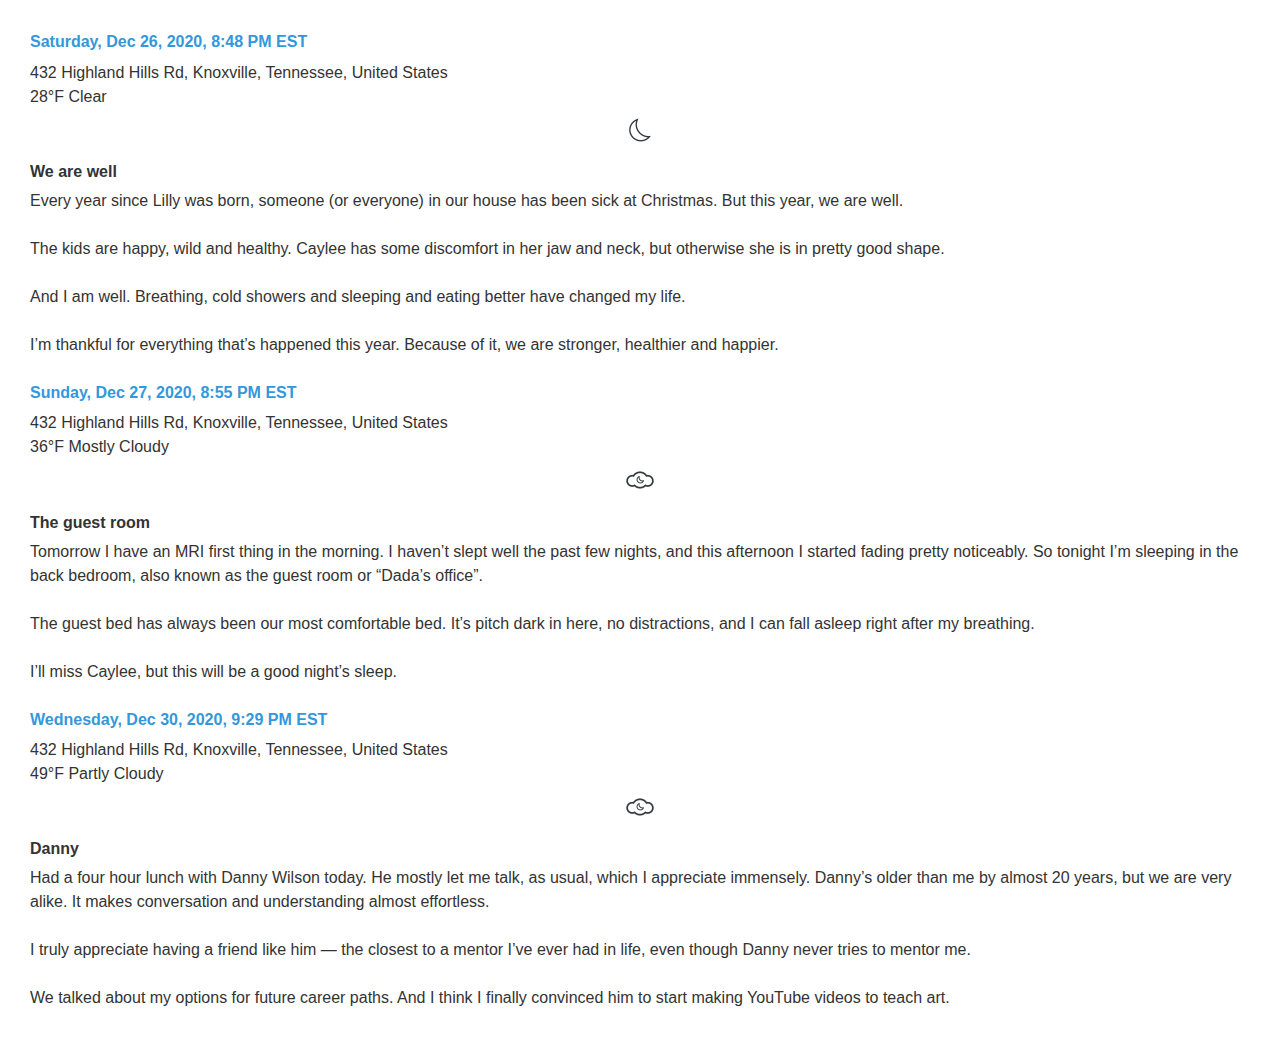
<file: index.html>
<!DOCTYPE html PUBLIC "-//W3C//DTD HTML 4.01//EN">
<html><head>
<meta charset='UTF-8'>
<link rel='stylesheet' type='text/css' href='day-one.css' /><link rel='stylesheet' type='text/css' href='day-one-html-override.css' /></head>
<body id='body' dir='auto'>
<div class='entry' entryUUID='9CF2364E778B49298472B39DB513C7BD' id='entry-9CF2364E778B49298472B39DB513C7BD' dir='auto'>
<a class='do3398DB' href='dayone://view?entryId=9CF2364E778B49298472B39DB513C7BD'><div class='header'><h1 class='date'>Saturday, Dec 26, 2020, 8:48 PM EST</h1></a><div class='location'>432 Highland Hills Rd, Knoxville, Tennessee, United States<br>28°F Clear</div><img class='weather-icon' src='[data-uri]'></div>
<h1>We are well</h1>
<p>Every year since Lilly was born, someone (or everyone) in our house has been sick at Christmas. But this year, we are well.</p>
<p>The kids are happy, wild and healthy. Caylee has some discomfort in her jaw and neck, but otherwise she is in pretty good shape.</p>
<p>And I am well. Breathing, cold showers and sleeping and eating better have changed my life.</p>
<p>I’m thankful for everything that’s happened this year. Because of it, we are stronger, healthier and happier.</p>
</div>
<div class='entry' entryUUID='361A2DE6F8B74135918AB2560487F815' id='entry-361A2DE6F8B74135918AB2560487F815' dir='auto'>
<a class='do3398DB' href='dayone://view?entryId=361A2DE6F8B74135918AB2560487F815'><div class='header'><h1 class='date'>Sunday, Dec 27, 2020, 8:55 PM EST</h1></a><div class='location'>432 Highland Hills Rd, Knoxville, Tennessee, United States<br>36°F Mostly Cloudy</div><img class='weather-icon' src='[data-uri]'></div>
<h1>The guest room</h1>
<p>Tomorrow I have an MRI first thing in the morning. I haven’t slept well the past few nights, and this afternoon I started fading pretty noticeably. So tonight I’m sleeping in the back bedroom, also known as the guest room or “Dada’s office”.</p>
<p>The guest bed has always been our most comfortable bed. It’s pitch dark in here, no distractions, and I can fall asleep right after my breathing.</p>
<p>I’ll miss Caylee, but this will be a good night’s sleep.</p>
</div>
<div class='entry' entryUUID='088564BF603F4643B3A82589CB40636F' id='entry-088564BF603F4643B3A82589CB40636F' dir='auto'>
<a class='do3398DB' href='dayone://view?entryId=088564BF603F4643B3A82589CB40636F'><div class='header'><h1 class='date'>Wednesday, Dec 30, 2020, 9:29 PM EST</h1></a><div class='location'>432 Highland Hills Rd, Knoxville, Tennessee, United States<br>49°F Partly Cloudy</div><img class='weather-icon' src='[data-uri]'></div>
<h1>Danny</h1>
<p>Had a four hour lunch with Danny Wilson today. He mostly let me talk, as usual, which I appreciate immensely. Danny’s older than me by almost 20 years, but we are very alike. It makes conversation and understanding almost effortless.</p>
<p>I truly appreciate having a friend like him — the closest to a mentor I’ve ever had in life, even though Danny never tries to mentor me.</p>
<p>We talked about my options for future career paths. And I think I finally convinced him to start making YouTube videos to teach art.</p>
</div>
<script src='javascript.js'></script></body></html>
</file>
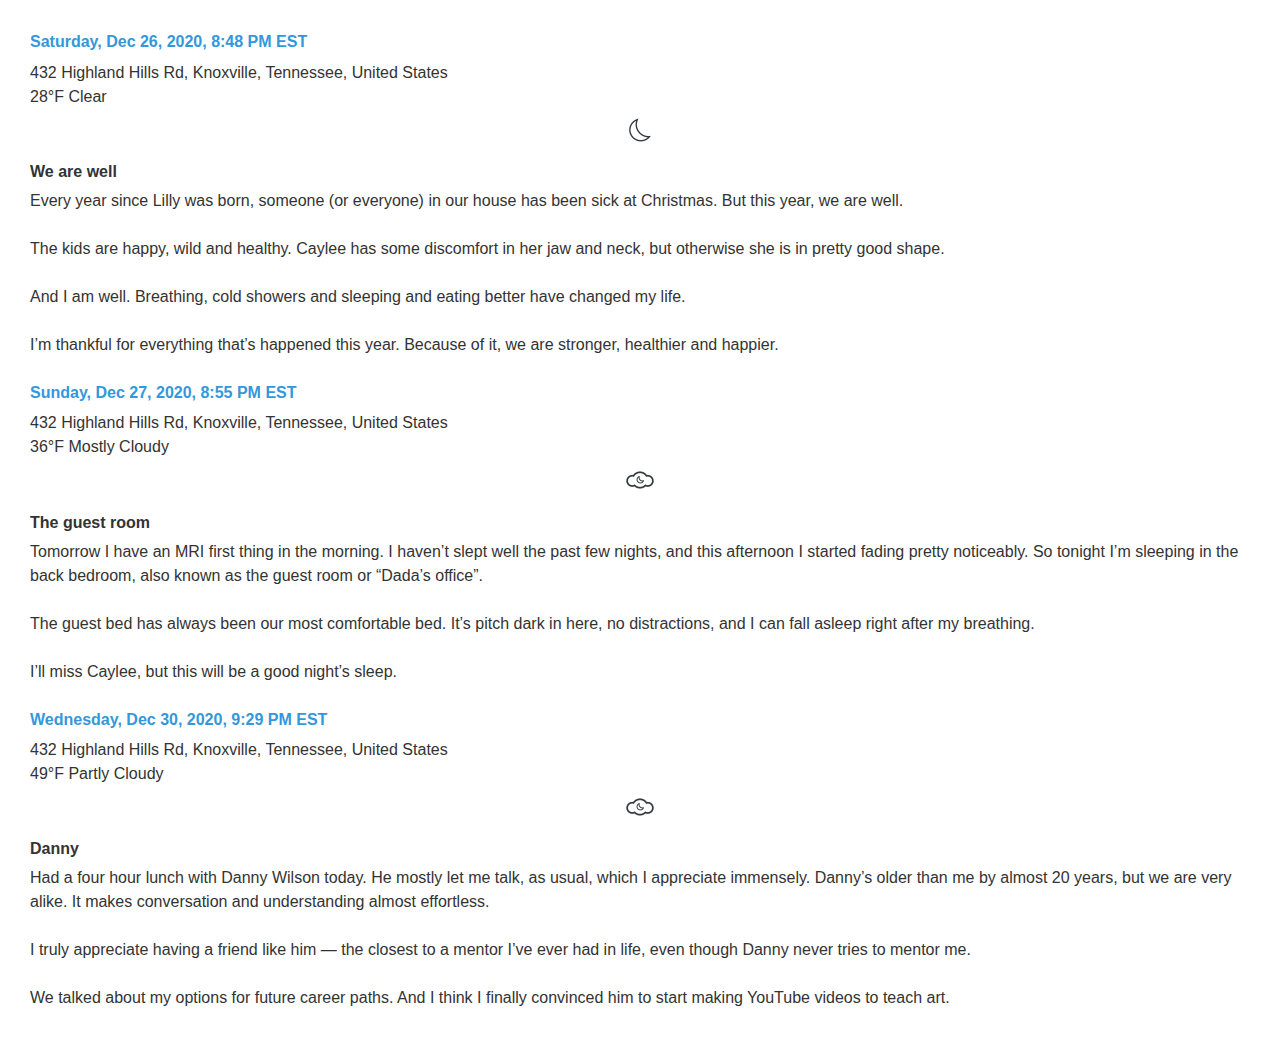
<file: entries.html>
<!DOCTYPE html PUBLIC "-//W3C//DTD HTML 4.01//EN">
<html><head>
<meta charset='UTF-8'>
<link rel='stylesheet' type='text/css' href='day-one.css' /><link rel='stylesheet' type='text/css' href='day-one-html-override.css' /></head>
<body id='body' dir='auto'>
<div class='entry' entryUUID='9CF2364E778B49298472B39DB513C7BD' id='entry-9CF2364E778B49298472B39DB513C7BD' dir='auto'>
<a class='do3398DB' href='dayone://view?entryId=9CF2364E778B49298472B39DB513C7BD'><div class='header'><h1 class='date'>Saturday, Dec 26, 2020, 8:48 PM EST</h1></a><div class='location'>432 Highland Hills Rd, Knoxville, Tennessee, United States<br>28°F Clear</div><img class='weather-icon' src='[data-uri]'></div>
<h1>We are well</h1>
<p>Every year since Lilly was born, someone (or everyone) in our house has been sick at Christmas. But this year, we are well.</p>
<p>The kids are happy, wild and healthy. Caylee has some discomfort in her jaw and neck, but otherwise she is in pretty good shape.</p>
<p>And I am well. Breathing, cold showers and sleeping and eating better have changed my life.</p>
<p>I’m thankful for everything that’s happened this year. Because of it, we are stronger, healthier and happier.</p>
</div>
<div class='entry' entryUUID='361A2DE6F8B74135918AB2560487F815' id='entry-361A2DE6F8B74135918AB2560487F815' dir='auto'>
<a class='do3398DB' href='dayone://view?entryId=361A2DE6F8B74135918AB2560487F815'><div class='header'><h1 class='date'>Sunday, Dec 27, 2020, 8:55 PM EST</h1></a><div class='location'>432 Highland Hills Rd, Knoxville, Tennessee, United States<br>36°F Mostly Cloudy</div><img class='weather-icon' src='[data-uri]'></div>
<h1>The guest room</h1>
<p>Tomorrow I have an MRI first thing in the morning. I haven’t slept well the past few nights, and this afternoon I started fading pretty noticeably. So tonight I’m sleeping in the back bedroom, also known as the guest room or “Dada’s office”.</p>
<p>The guest bed has always been our most comfortable bed. It’s pitch dark in here, no distractions, and I can fall asleep right after my breathing.</p>
<p>I’ll miss Caylee, but this will be a good night’s sleep.</p>
</div>
<div class='entry' entryUUID='088564BF603F4643B3A82589CB40636F' id='entry-088564BF603F4643B3A82589CB40636F' dir='auto'>
<a class='do3398DB' href='dayone://view?entryId=088564BF603F4643B3A82589CB40636F'><div class='header'><h1 class='date'>Wednesday, Dec 30, 2020, 9:29 PM EST</h1></a><div class='location'>432 Highland Hills Rd, Knoxville, Tennessee, United States<br>49°F Partly Cloudy</div><img class='weather-icon' src='[data-uri]'></div>
<h1>Danny</h1>
<p>Had a four hour lunch with Danny Wilson today. He mostly let me talk, as usual, which I appreciate immensely. Danny’s older than me by almost 20 years, but we are very alike. It makes conversation and understanding almost effortless.</p>
<p>I truly appreciate having a friend like him — the closest to a mentor I’ve ever had in life, even though Danny never tries to mentor me.</p>
<p>We talked about my options for future career paths. And I think I finally convinced him to start making YouTube videos to teach art.</p>
</div>
<script src='javascript.js'></script></body></html>
</file>
<file: day-one.css>
:root {
    color-scheme: light dark;
    --code-block-background-color: <codeblockbackgroundcolor-light>;
    --tag-background-color: <tagbackgroundcolor-light>;
    --tag-text-color: <tagtextcolor-light>;
}

@media (prefers-color-scheme: dark) {
    :root {
        --code-block-background-color: <codeblockbackgroundcolor-dark>;
        --tag-background-color: <tagbackgroundcolor-dark>;
        --tag-text-color: <tagtextcolor-dark>;
    }
}

* {
  font-family: Lato, -apple-system, SF UI Text, Helvetica Neue, Helvetica, sans-serif;
  -webkit-text-size-adjust: none; /* Prevent font scaling in landscape */
}

/* Colors
link-blue #44C0FF
highlight-pink #FF6E6B
light-gray #7A7A7A
*/


html,body,h1,h2,h3,h4,h5,h6,p,blockquote,pre,code,img,small,sub,sup,b,i,dl,dt,dd,ol,ul,li,table,tbody,tfoot,thead,tr,th,td {
  border: 0;
  font-size: <fontsize>px;
  margin: 0;
  padding: 0;
  outline: 0;
  line-height: 1.5em;
}

body {
  background-color: rgba(255,255,255,0.0);
  padding: 16px 30px 5px 30px;
  color: #333;
  word-wrap: break-word;
  margin: 0;
}

/* Highlighed Text Color */

::selection {background: #44C0FF; color:#FFFFFF;}


/* EMBEDS */
img {
  display: block;
  margin-left: auto;
  margin-right: auto;
  margin-top: 5px;
}

img.large-image {
  width: 100%;
}

img:not(.large-image) {
    max-width: 100%;
}

@media (min-width: 960px) {
    img {
        /* When printing big pages, we want the images not to grow too large */
        max-width: 960px;
    }
}

.inline-img-wrapper {
  /* Put the children side-by-side */
  display: -webkit-flex;
  /* Insert whitespace between elements when they don't add up to 100%. Simulates margin between children */
  -webkit-box-pack: justify;

  width: 100%;
  height: 10em;
  margin-left: auto;
  margin-right: auto;
  max-width: 960px;
}

.inline-img {
  /* When putting an image in a flex container, we have to limit its width explicitly or it blows out of its bounds */
  width: calc(50% - 2.5px);
  /* This is a fancy trick to hide the actual deformed image from the image tag. It just scoots it out of sight */
  box-sizing: border-box;
  padding-left: calc(50% - 2.5px);
  /* This sticks the CSS image background in the right place, and sizes it to just cover the frame */
  background-size: cover !important;
  background-position: center center !important;
}

.inline-img + .inline-img {
  margin-left: 5px;
}

.media_embed {
  display: block;
  padding: 0;
  margin-left: -30px;
  width: calc(100% + 60px) !important;
}

img.large-image, .inline-img-wrapper {
  margin-left: -30px;
  width: calc(100% + 60px);
}

strong {
  color: #252525;
  font-weight: 600;
}

a {
  color: #44C0FF;
  text-decoration: none;
}

a:hover {
  color: #FF6E6B;
}

hr {
  border: 0;
  border-top: 1px solid #eaeaea;
  display: block;
  height: 1px;
  margin: 1em 0;
  padding: 0;
}


p,pre {
  margin: 1.5em 0 1.5em;
}

h2,h3,h4,h5,h6 {
  margin: .5em 0 .2em 0;
}


/* HEADERS */


h1 {
  font-size: 1.3em;
  font-weight: 700;
  margin: .9em 0 .4em 0;
}

h2 {
  font-size: 1.2em;
  font-weight: 800;
}

h3 {
  font-size: 1.1em;
  font-weight: 700;
  color: #EA4C89;

}

h4 {
  font-weight: 600;
  color: #44C0FF;
}

h5 {
  font-weight: 600;
  font-size: .8em;
  color: #999;
  border-bottom: 1px solid #eaeaea;
  padding-bottom: 4px;
}

h6 {
  font-weight: 500;
  font-size: .8em;
  color: #AAA;
  border-bottom: 1px solid #eaeaea;
  padding-bottom: 4px;
}

h1 + p, h2 + p, h3 + p, h4 + p, h5 + p, h6 + p {
  margin-top: -0.1em;
}

/* LISTS */

ol,ul {
  margin: .5em 1.5em;
  padding-left: 0;
  color: #444;
}

ol li {
  margin-left: .4em;
  padding-left: .4em;
}

ul li {
  margin-left: .4em;
}

ul li:last-child {
  margin-bottom: .7em;
}

ul li li {
  margin-left: .8em;
}


ol ol,ol ul,ul ol,ul ul {
  margin: 0 .3em;
}

ul li li li li {
  list-style-type: circle;
}
ul li li li li li {
  list-style-type: square;
}
ul li li li li li li {
  list-style-type: circle;
}
ul li li li li li li li {
  list-style-type: square;
}

li p {
  margin-top: 0;
  margin-bottom: 0;
}

.footnotes ol li {
  margin-bottom: 10px;
  margin-left: 16px;
  font-weight: 800;
  font-size: .9em;
}

.footnotes ol li p {
  font-weight: 400;
  font-size: 1em;
}

/* code */
/* preformatted */
blockquote {
  margin: 0;
  border-left: solid .2em #F0F0F0;
  padding: 0 .7em;
  quotes: none;
  color: #707070;
}

code,
pre{
    font-family: Menlo, Monaco, Consolas, "Courier New", monospace;
}
code {
    padding: 3px 5px;
    font-size: .8em;
    color: #0092DC;
    background-color: var(--code-block-background);
    border-radius: 4px;
}

pre {
    display: block;
    padding: 9.5px;
    margin: 0 0 10px;
    line-height: 1;
    color: #333;
    word-wrap: break-word;
    background-color: var(--code-block-background-color);
    border-radius: 4px;
}
pre code {
    padding: 0;
    color: inherit;
    white-space: pre-wrap;
    background-color: transparent;
    border-radius: 0;
}


/* tables */
table {
  margin-right: auto;
  margin-top: 10px;
  margin-bottom: 5px;
  border-bottom: 1px solid #ddd;
  border-right: 1px solid #ddd;
  border-spacing: 0;
}

table th {
  padding: 3px 10px;
  background-color: #eee;
  border-top: 1px solid #ddd;
  border-left: 1px solid #ddd;
}

table tr {
}

table td {
  padding: 3px 10px;
  border-top: 1px solid #ddd;
  border-left: 1px solid #ddd;
}

/* sub */
sup,sub,a.footnote {
  font-size: 1.4ex;
  height: 0;
  line-height: 1;
  vertical-align: super;
  position: relative;
  font-weight: 800;
}

sub {
  vertical-align: sub;
  top: -1px;
}

small {
  font-size: 85%;
}

mark {
  background: #ff0;
  color: #000;
  font-style: italic;
  font-weight: 600;
}

del {
  text-decoration: line-through;
  color: #B2B2B2;
}

.tags {
  width: 100%;
  margin-top: .4em;
}

.tag {
  font-size: .9em;
  font-weight: 400;
  background-color: var(--tag-background-color);
  color: var(--tag-text-color);
  -moz-border-radius: 2px;
  border-radius: 2px;
  padding: .2em .4em;
  overflow: hidden;
  text-overflow: ellipsis;
  white-space: nowrap;
  display: inline-block;
  max-width: 95%;
  margin: 3px 0 2px;
  line-height: 1.3em;
}

.tag:hover {
    background-color: #4a4a4a;
    color: #ededed;
}

.tag:hover {
  background-color: #4a4a4a;
  color: #ededed;
}

.activity {
  font-size: .6em;
  font-weight: 600;
  background-color: #ffffff;
  color: #818181;
  -moz-border-radius: 2px;
  border: 1px solid #ececec;
  border-radius: 2px;
  padding: .3em .5em;
  margin: 0;
}

/* Journal Colors */
.do44C0FF { color: #44C0FF !important; } /* DayOne Blue */
.do16D6D9 { color: #16D6D9 !important; } /* Aqua */
.do2DCC71 { color: #2DCC71 !important; } /* Green */
.doFFC107 { color: #FFC107 !important; } /* Honey */
.doFF7EB0 { color: #FF7EB0 !important; } /* Watermelon */
.doFF6E6B { color: #FF6E6B !important; } /* Salmon */
.do3398DB { color: #3398DB !important; } /* Blue */
.do95A5A6 { color: #95A5A6 !important; } /* Pewter */
.doC9A286 { color: #C9A286 !important; } /* Tortilla */
.doFF983B { color: #FF983B !important; } /* Fire */
.doC27BD2 { color: #C27BD2 !important; } /* Lavendar */
.doE74C3C { color: #E74C3C !important; } /* Red */
.do333B40 { color: #333B40 !important; } /* Charcoal */
.do607D8B { color: #607D8B !important; } /* Stone */
.doCCDB18 { color: #CCDB18 !important; } /* Lime */
.doE91E63 { color: #E91E63 !important; } /* Hot Pink */
.doCF2F89 { color: #CF2F89 !important; } /* Magenta */
.do6A6DCD { color: #6A6DCD !important; } /* Iris */
.doD93175 { color: #D93175 !important; } /* Old Instagram */
.doCF2F8A { color: #CF2F8A !important; } /* Instagram */

/* checkboxes */
ul.checkboxes {
  list-style: none;
  padding: 0;
  margin: 0;
  margin-left: 2rem;
}

ul.checkboxes li {
  position: relative;
  margin-left: 0;
}

ul.checkboxes input[type=checkbox] {
  -moz-appearance: none;
  appearance: none;
  -webkit-appearance: none;
	background-color: #fafafa;
	border: 2px solid #44c0ff;
	padding: 9px;
	border-radius: 50%;
	position: absolute;
  top: -1px !important;
  left: -2rem;
}

ul.checkboxes input[type=checkbox]:checked {
  background-color: #44c0ff;
	border: 2px solid #44c0ff;
	color: #fff;
}

ul.checkboxes input[type=checkbox]:checked:after {
	content: "";
  background: url(check-small.svg);
	position: absolute;
	top: 1px;
	left: 4px;
	color: #fff;
  background-repeat: no-repeat;
}

/* special combinations */
blockquote + .tags {
  margin-top: 1em;
}

iframe.spotify {
  width: 100%;
}

/* AUDIO */
.player {
  display: flex;
  border: 1px solid #E6E6E6;
  padding: 1rem;
  width: 100%;
  margin: 0 auto;
  margin-top: 1rem;
  box-sizing: border-box;
  flex-wrap: wrap;
  border-radius: 6px;
}

.scrubber {
  position: relative;
  margin-right: 1rem;
}

.scrubber-landscape {
  width: 80%;
}

.scrubber-portrait {
  width: 60%;
}

.scrubber-timeline-container {
  position: absolute;
  top: 1.5rem;
  width: 100%;
}

.scrubber-timeline {
  background-color: #b6b6b6;
  height: 2px;
  position: absolute;
  z-index: 1;
  width: 100%;
}

.scrubber-timeline-current {
  background-color: #44c0ff;
  position: absolute;
  height: 2px;
  left: 0;
  z-index: 2;
}

.scrubber-knob {
  width: 10px;
	height: 10px;
	border-radius: 50%;
  background-color: #000;
  cursor: pointer;
  user-select: none;
}

.scrubber-knob-container {
  position: absolute;
  z-index: 66;
  bottom: 0;
}

.play-button {
  background-color: #44c0ff;
  border: none;
  border-radius: 50%;
  width: 3rem;
  height: 3rem;
  cursor: pointer;
  outline: none;
}

.play {
  background-image: url(play.svg);
  background-size: 2rem;
  background-repeat: no-repeat;
  background-position: .5rem;
}

.pause {
  background-image: url(pause.svg);
  background-size: 2rem;
  background-repeat: no-repeat;
  background-position: .5rem;
}

.settings-button {
  border: none;
  background-color: transparent;
  background-image: url(settings.svg);
  background-repeat: no-repeat;
  width: 2rem;
  background-position-y: center;
  background-position-x: right;
  padding: 0;
  margin-left: auto;
  cursor: pointer;
}

.row {
  display: flex;
  box-sizing: border-box;
  flex-wrap: wrap;
  width: 100%;
}

.inner-container {
  width: 100%;
  border-top: 1px solid #f1f1f1;
  margin-top: 1rem;
  padding-top: 1rem;
}

.tb-show {
  color: #44c0ff;
  text-decoration: none;
  margin-top: .75rem;
  display: block;
}

.tb-show:hover {
  color: #44c0ff;
}


.end-time {
  color: rgb(124, 123, 124);
  position: absolute;
  right: 0;
  bottom: -5px;
  user-select: none;
  pointer-events: none;
  margin: 0;
}

.current-time {
  color: rgb(124, 123, 124);
  position: absolute;
  left: 0;
  bottom: -5px;
  user-select: none;
  pointer-events: none;
  margin: 0;
}
</file>
<file: day-one-html-override.css>
html,body,h1,h2,h3,h4,h5,h6,p,blockquote,pre,code,img,small,sub,sup,b,i,dl,dt,dd,ol,ul,li,table,tbody,tfoot,thead,tr,th,td {
    font-size: 16px;
}
</file>
